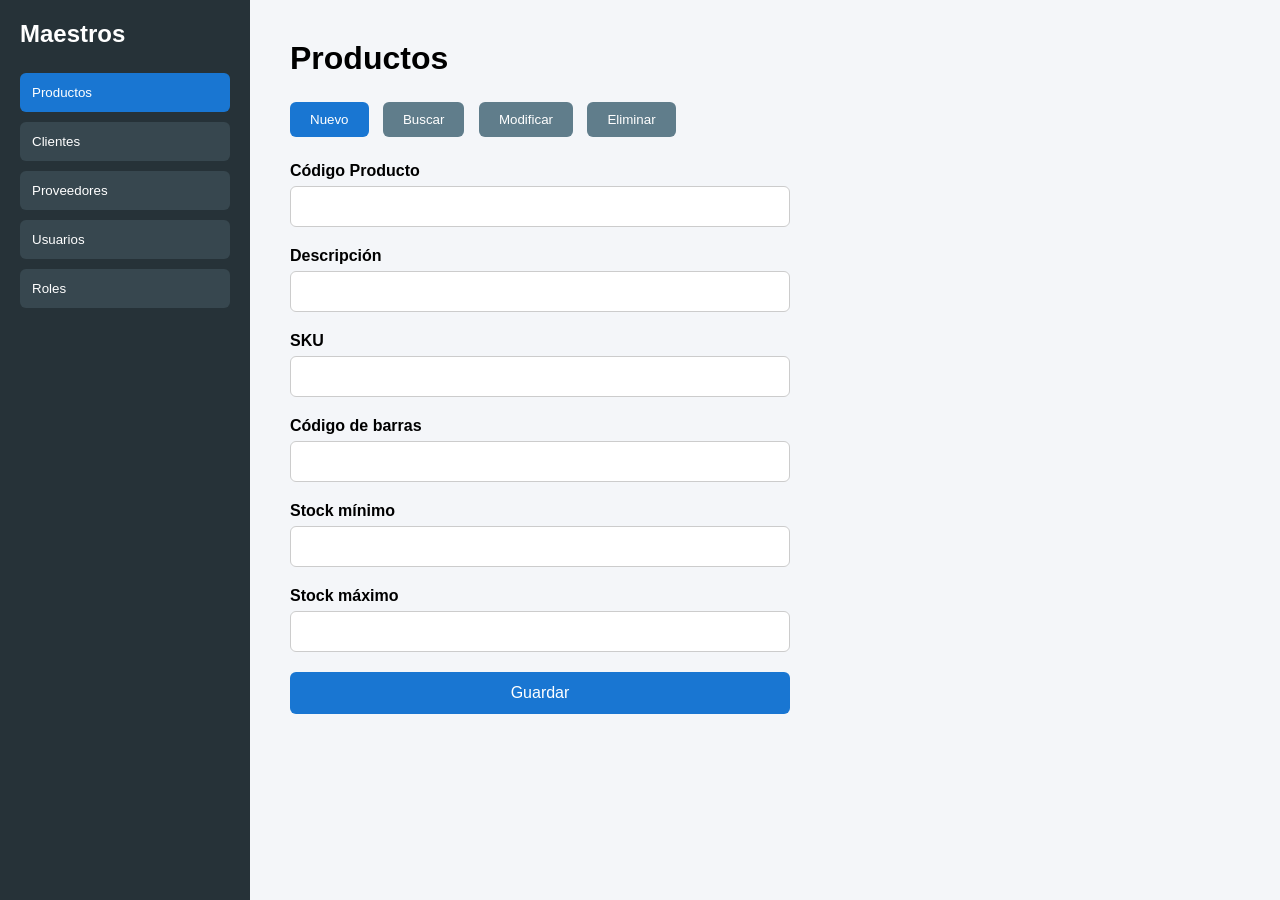
<file: OrderFlow/Front-End/masters/index.html>
<!DOCTYPE html>
<html lang="es">

<head>
    <meta charset="UTF-8">
    <meta name="viewport" content="width=device-width, initial-scale=1.0"> <!-- ACÁ -->
    <title>Administración de Maestros</title>
    <link rel="stylesheet" href="css/masters.css">
</head>

<body>

    <div class="layout">

        <aside class="sidebar">

            <h2>Maestros</h2>

            <button class="menu-item active" data-master="producto">Productos</button>
            <button class="menu-item" data-master="cliente">Clientes</button>
            <button class="menu-item" data-master="proveedor">Proveedores</button>
            <button class="menu-item" data-master="usuario">Usuarios</button>
            <button class="menu-item" data-master="rol">Roles</button>

        </aside>

        <main class="content">

            <h1 id="titulo">Productos</h1>

            <div class="toolbar">

                <button class="action active" data-action="nuevo">Nuevo</button>
                <button class="action" data-action="buscar">Buscar</button>
                <button class="action" data-action="modificar">Modificar</button>
                <button class="action" data-action="eliminar">Eliminar</button>

            </div>

            <form id="masterForm">
                <!-- CAMPOS DE PRODUCTO -->
                <div id="fields-producto" class="fields-container">
                    <div class="form-group">
                        <label for="codigo">Código Producto</label>
                        <input type="text" id="codigo">
                    </div>
                    <div class="form-group">
                        <label for="descripcion">Descripción</label>
                        <input type="text" id="descripcion">
                    </div>
                    <div class="form-group">
                        <label for="sku">SKU</label>
                        <input type="text" id="sku">
                    </div>
                    <div class="form-group">
                        <label for="codigo_barras">Código de barras</label>
                        <input type="number" id="codigo_barras">
                    </div>
                    <div class="form-group">
                        <label for="stock_minimo">Stock mínimo</label>
                        <input type="number" id="stock_minimo">
                    </div>
                    <div class="form-group">
                        <label for="stock_maximo">Stock máximo</label>
                        <input type="number" id="stock_maximo">
                    </div>
                </div>

                <!-- CAMPOS DE CLIENTE (Ocultos por defecto) -->
                <div id="fields-cliente" class="fields-container" style="display: none;">
                    <div class="form-group">
                        <label for="cuit">CUIT</label>
                        <input type="text" id="cuit">
                    </div>
                    <div class="form-group">
                        <label for="razonSocial">Razón Social</label>
                        <input type="text" id="razonSocial">
                    </div>
                    <div class="form-group">
                        <label for="telefono">Teléfono</label>
                        <input type="text" id="telefono">
                    </div>
                    <div class="form-group">
                        <label for="email">Email</label>
                        <input type="email" id="email">
                    </div>
                </div>

                <button type="submit" id="btnGuardar">Guardar</button>
            </form>
            <p id="mensaje"></p>

        </main>

    </div>

    <script src="js/masterProduct.js"></script>

</body>

</html>
</file>
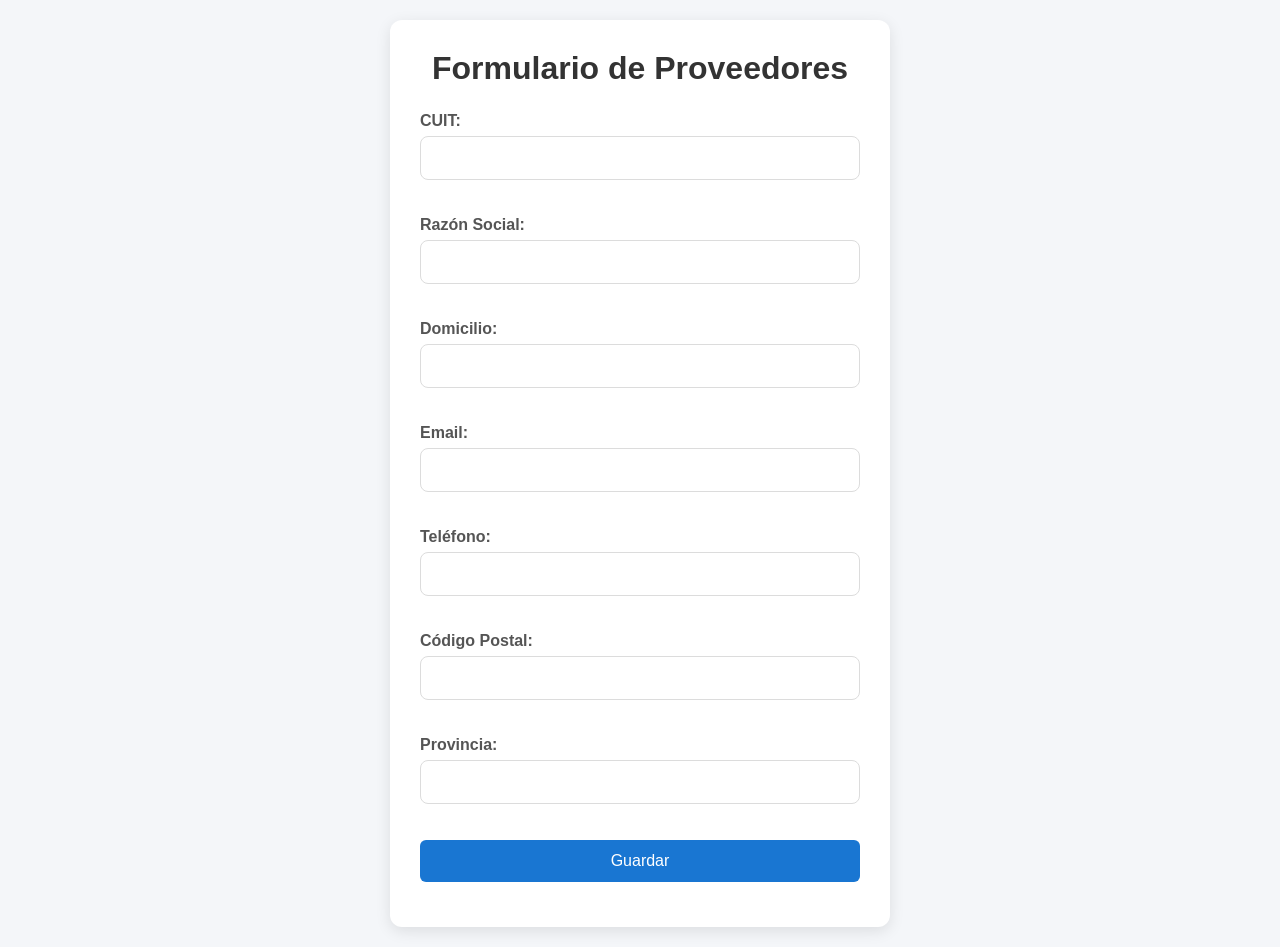
<file: OrderFlow/Front-End/provider_Front/index.html>
<!DOCTYPE html>
<html lang="en">
<head>
    <meta charset="UTF-8">
    <meta name="viewport" content="width=device-width, initial-scale=1.0">
    <title>provedores</title>
    <link rel="stylesheet" href="css/master_provider.css">
</head>
<body>
    <div class="container">
        <h1>Formulario de Proveedores</h1>
   <form id="providerForm">
        <div class="form-group">
            <label for="cuit">CUIT:</label>
            <input type="text" id="cuit" required>
        </div>
        <br>
        <div class="form-group">
            <label for="razon_social">Razón Social:</label>
            <input type="text" id="razon_social" required>
        </div>
        <br>
        <div class="form-group">
            <label for="domicilio">Domicilio:</label>
            <input type="text" id="domicilio" required>
        </div>
        <br>
        <div class="form-group">
            <label for="email">Email:</label>
            <input type="email" id="email" required>
        </div>
        <br>
        <div class="form-group">
            <label for="telefono">Teléfono:</label>
            <input type="text" id="telefono" required>
        </div>
        <br>
        <div class="form-group">
            <label for="localidad_codigo_postal">Código Postal:</label>
            <input type="text" id="localidad_codigo_postal" required>
        </div>
        <br>
        <div class="form-group">
            <label for="provincia_nombre">Provincia:</label>
            <input type="text" id="provincia_nombre" required>
        </div>
        <br>
        <button type="submit">Guardar</button>
    </form> 


    <p id="mensaje"></p>
    </div>

    <script src="js/masterProvider.js"></script>
    
</body>
</html>
</file>
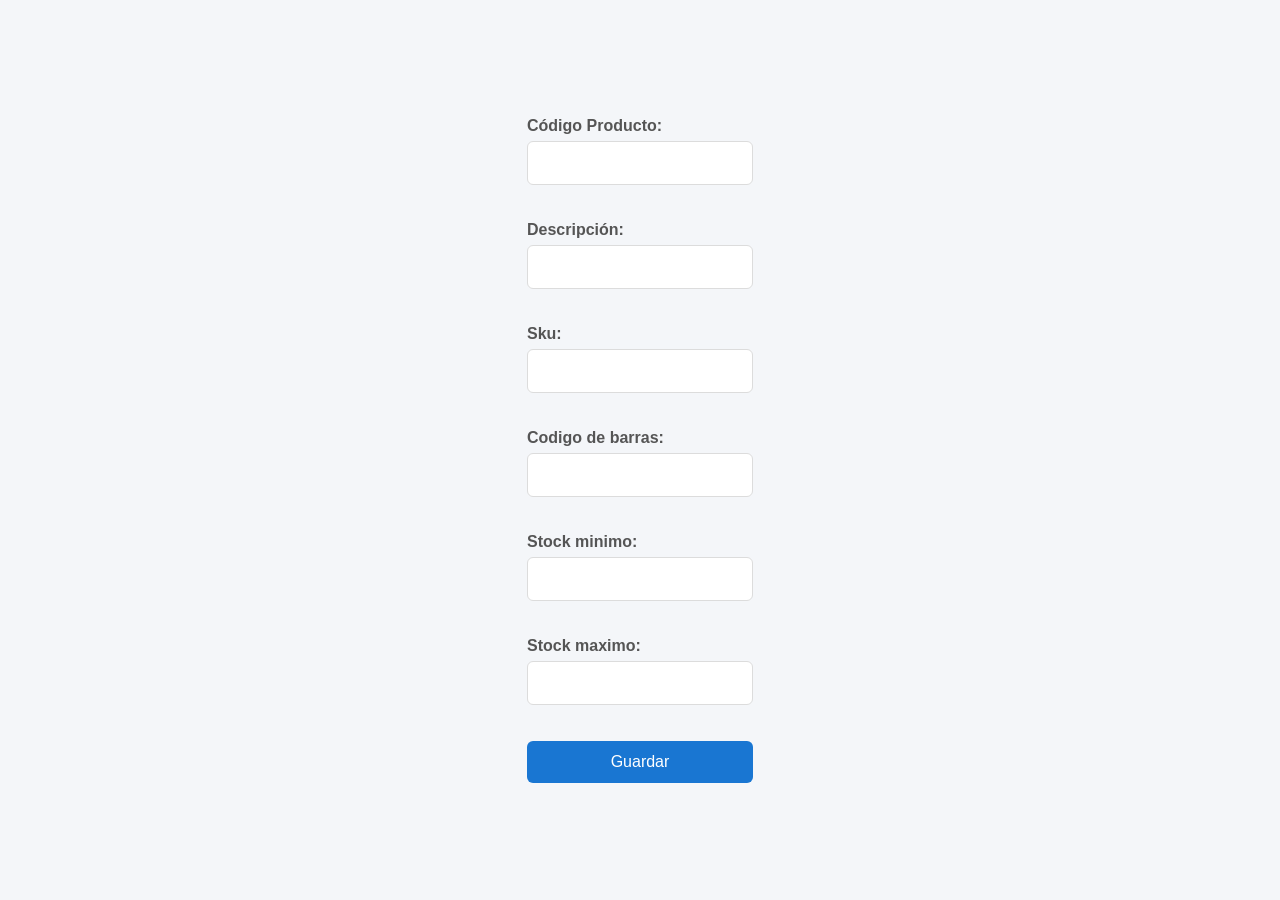
<file: OrderFlow/masters/Front-End/index.html>
<!DOCTYPE html>
<html lang="en">
<head>
    <meta charset="UTF-8">
    <meta name="viewport" content="width=device-width, initial-scale=1.0">
    <title>Maestros</title>
    <link rel="stylesheet" href="css/master_product.css">
</head>
<body>
   <form id="productoForm">
        <div class="form-group">
            <label for="codigo">Código Producto:</label>
            <input type="text" id="codigo" required>
        </div>
        <br>
        <div class="form-group">
            <label for="descripcion">Descripción:</label>
            <input type="text" id="descripcion" required>
        </div>
        <br>
        <div class="form-group">
            <label for="sku">Sku:</label>
            <input type="text" id="sku" required>
        </div>
        <br>
        <div class="form-group">
            <label for="codigo_barras">Codigo de barras:</label>
            <input type="number" id="codigo_barras" required>
        </div>
        <br>
        <div class="form-group">
            <label for="stock_minimo">Stock minimo:</label>
            <input type="number" id="stock_minimo" required>
        </div>
        <br>
        <div class="form-group">
            <label for="stock_maximo">Stock maximo:</label>
            <input type="number" id="stock_maximo" required>
        </div>
        <br>
        <button type="submit">Guardar</button>
    </form> 

    <p id="mensaje"></p>

    <script src="js/masterProduct.js"></script>
    
</body>
</html>
</file>
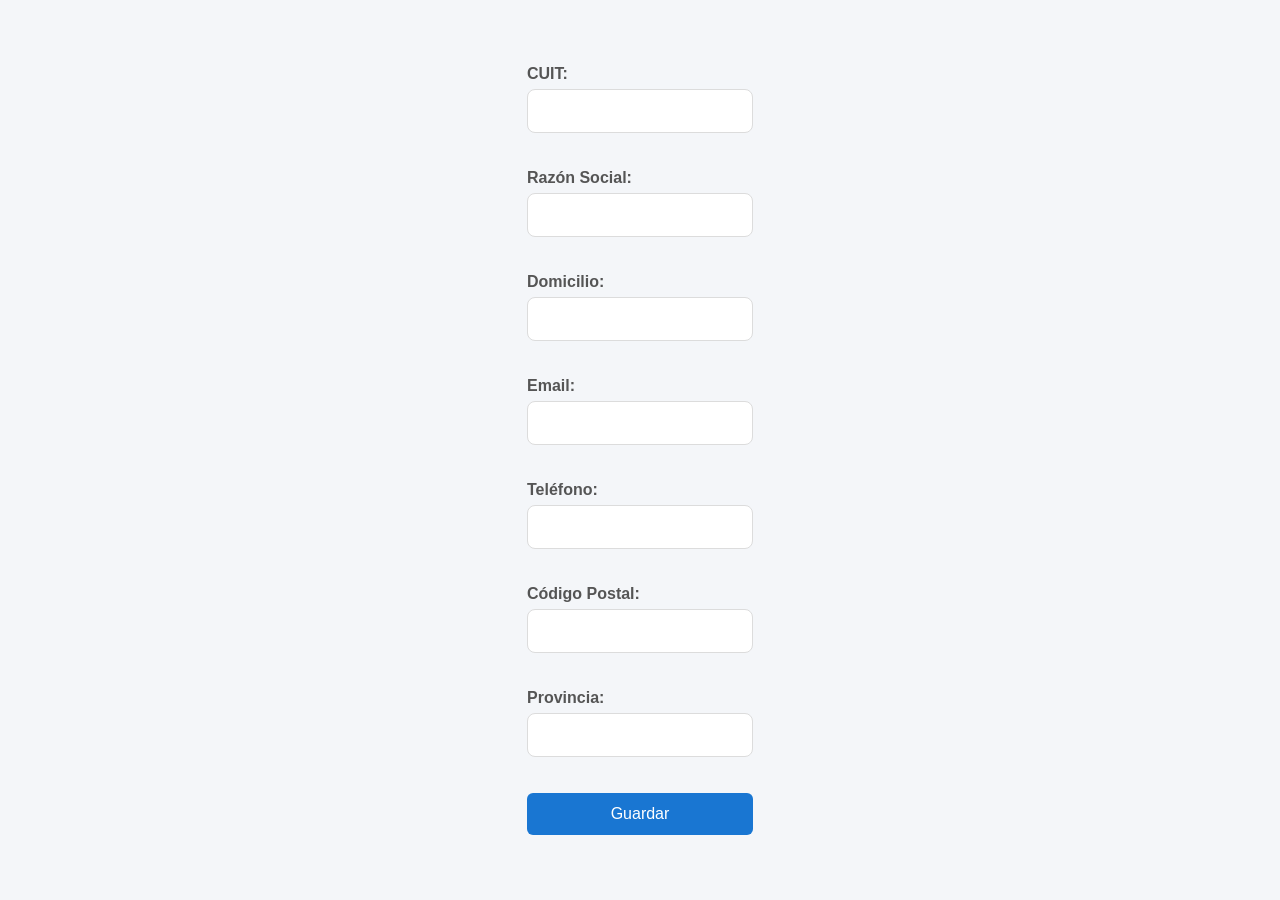
<file: OrderFlow/Front-End/provider_Front/index_provider.html>
<!DOCTYPE html>
<html lang="en">
<head>
    <meta charset="UTF-8">
    <meta name="viewport" content="width=device-width, initial-scale=1.0">
    <title>provedores</title>
    <link rel="stylesheet" href="css/master_provider.css">
</head>
<body>
   <form id="providerForm">
        <div class="form-group">
            <label for="cuit">CUIT:</label>
            <input type="text" id="cuit" required>
        </div>
        <br>
        <div class="form-group">
            <label for="razon_social">Razón Social:</label>
            <input type="text" id="razon_social" required>
        </div>
        <br>
        <div class="form-group">
            <label for="domicilio">Domicilio:</label>
            <input type="text" id="domicilio" required>
        </div>
        <br>
        <div class="form-group">
            <label for="email">Email:</label>
            <input type="email" id="email" required>
        </div>
        <br>
        <div class="form-group">
            <label for="telefono">Teléfono:</label>
            <input type="text" id="telefono" required>
        </div>
        <br>
        <div class="form-group">
            <label for="localidad_codigo_postal">Código Postal:</label>
            <input type="text" id="localidad_codigo_postal" required>
        </div>
        <br>
        <div class="form-group">
            <label for="provincia_nombre">Provincia:</label>
            <input type="text" id="provincia_nombre" required>
        </div>
        <br>
        <button type="submit">Guardar</button>
    </form> 

    <p id="mensaje"></p>

    <script src="js/masterProvider.js"></script>
    
</body>
</html>
</file>
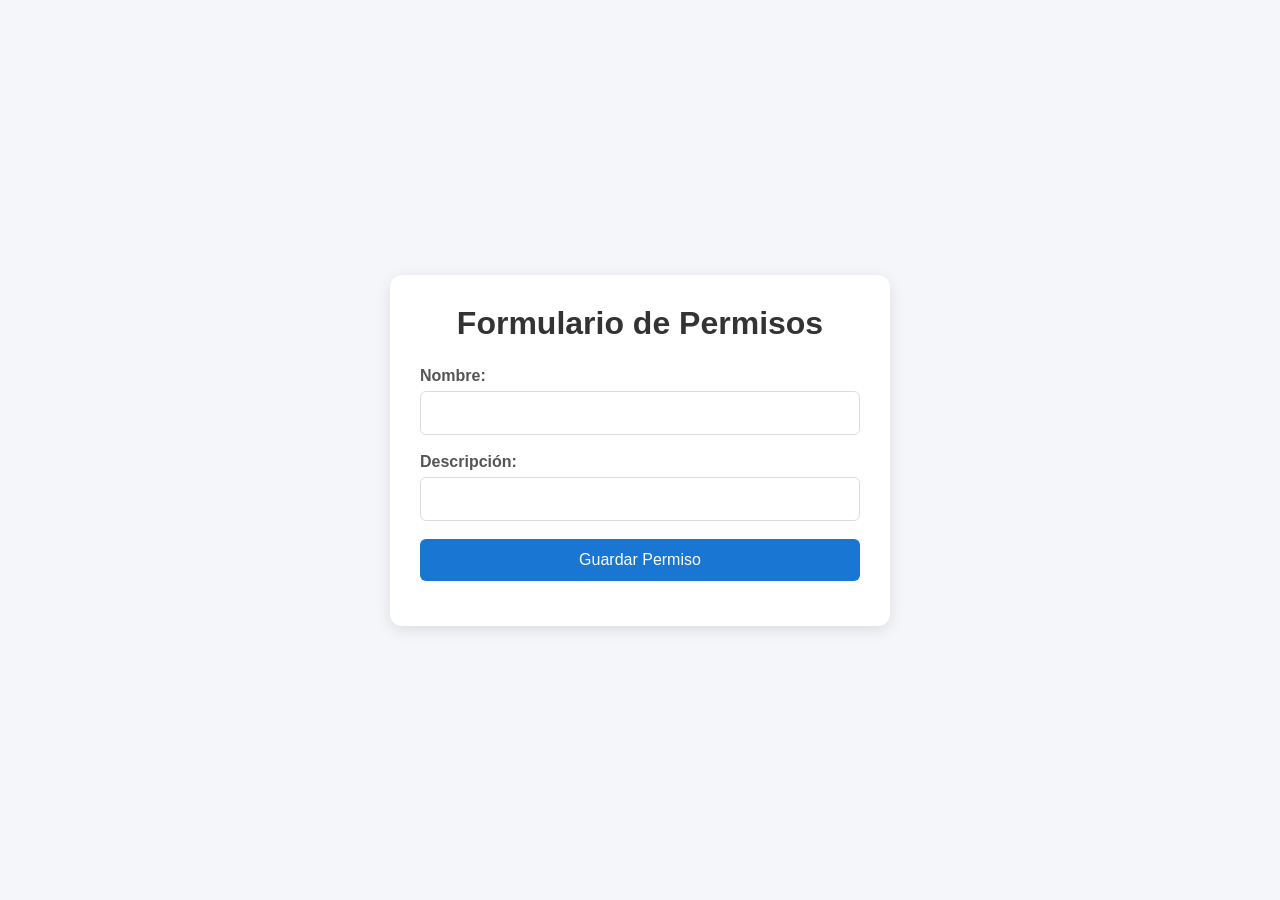
<file: OrderFlow/masters/Front-End/permisos.html>
<!DOCTYPE html>
<html Lang="en">
<head>
    <meta charset="UTF-8">
    <meta name="viewport" content="width=device-width, initial-scale=1.0">
    <title>Permisos</title>
<link rel="stylesheet" href="css/master_permission.css">
</head>
<body>
    <div class="container">
        <h1>Formulario de Permisos</h1>
        <form id="permissionForm">
            <div class="form-group">
                <label for="nombre">Nombre:</label>
                <input type="text" id="nombre" name="nombre" required>
            </div>
            <div class="form-group">
                <label for="descripcion">Descripción:</label>
                <input type="text" id="descripcion" name="descripcion" required>
            </div>
            <button type="submit">Guardar Permiso</button>
        </form>
        <div id="mensaje"></div>
    </div>

    <script src="js/masterPermission.js"></script>
</body>
</html>
</file>
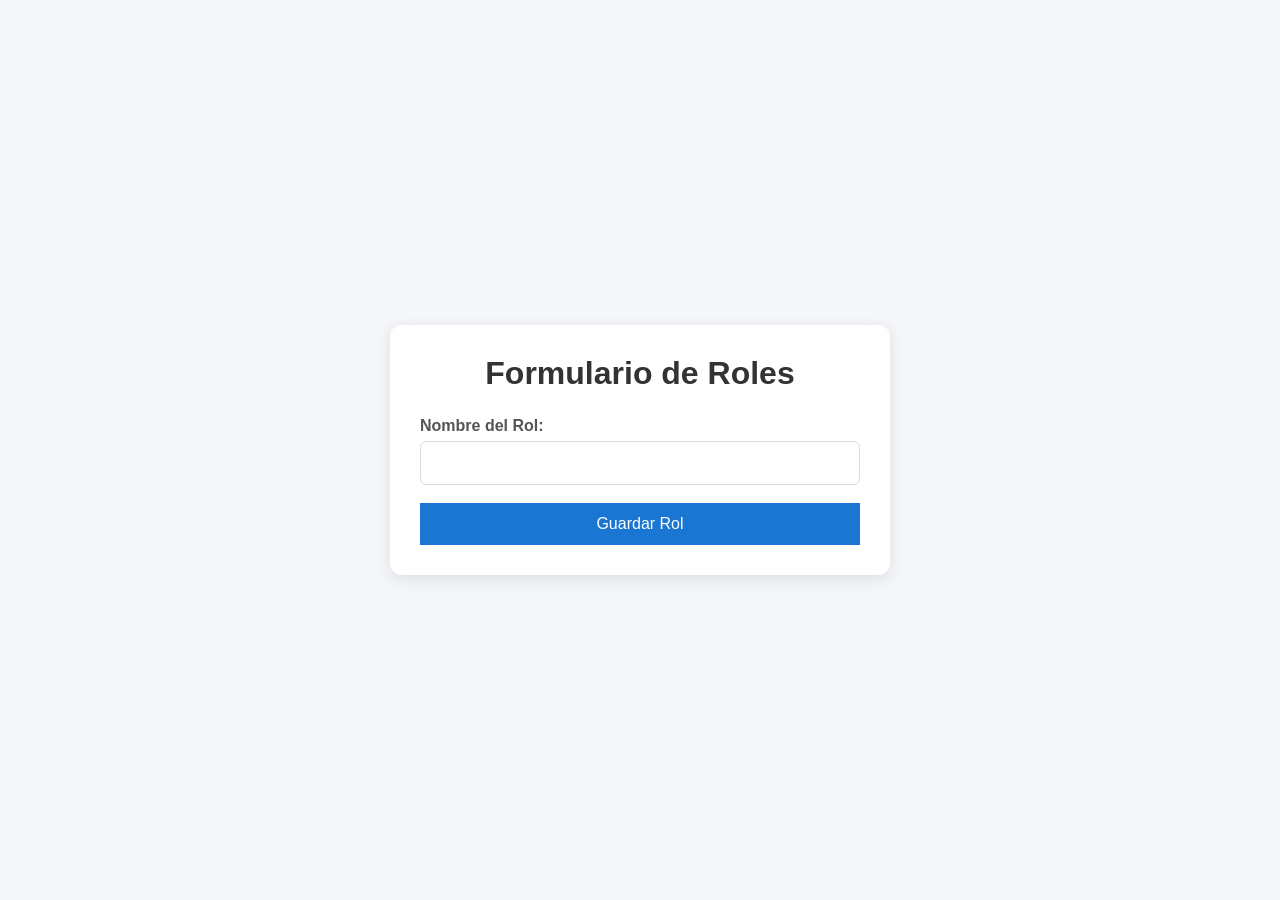
<file: OrderFlow/masters/Front-End/rol.html>
<!DOCTYPE html>
<html lang="en">
<head>
    <meta charset="UTF-8">
    <meta name="viewport" content="width=device-width, initial-scale=1.0">
    <title>Roles</title>
    <link rel="stylesheet" href="css/master_rol.css">
</head>
<body>
    <div class="container">
        <h1>Formulario de Roles</h1>
        <form id="rolForm">
            <div class="form-group">
                <label for="nombre">Nombre del Rol:</label>
                <input type="text" id="nombre" name="nombre" required>
            </div>
            <button type="submit">Guardar Rol</button>
        </form>
        <div id="mensaje"></div>
    </div>

    <script src="js/masterRol.js"></script>
</body>
</html>
</file>
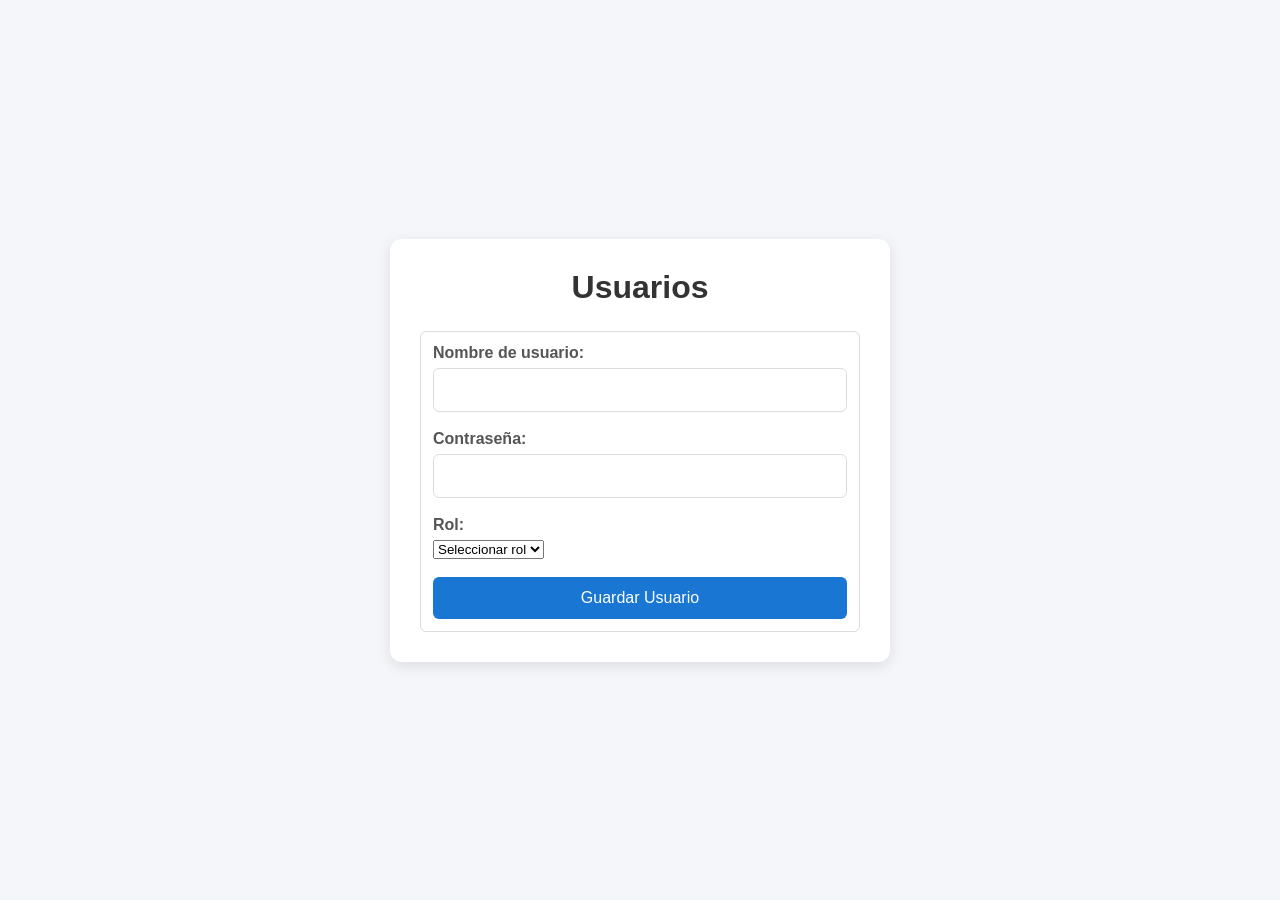
<file: OrderFlow/masters/Front-End/usuarios.html>
<!DOCTYPE html>
<html lang="en">
<head>
    <meta charset="UTF-8">
    <meta name="viewport" content="width=device-width, initial-scale=1.0">
    <title>Usuarios</title>
    <link rel="stylesheet" href="css/master_users.css">
</head>
<body>
    <div class="container">
        <h1>Usuarios</h1>
        <form id="userForm">
            <div class="form-group">
                <label for="username">Nombre de usuario:</label>
                <input type="text" id="username" name="username" required>
            </div>
            <div class="form-group">
                <label for="password">Contraseña:</label>
                <input type="password" id="password" name="password" required>
            </div>

        <div class="form-group">
            <label for="rol">Rol:</label>
            <select id="rol" name="rol" required class="form-control">
                <option value="">Seleccionar rol</option>
                <option value="admin">Administrador</option>
                <option value="user">Usuario</option>
            </select>
        </div>

        <button type="submit">Guardar Usuario</button>
    </form>
    <p id="mensaje"></p>

    <script src="js/masterUsers.js"></script>
</body>
</html>
</file>
<file: OrderFlow/Front-End/masters/css/masters.css>
*{
    margin:0;
    padding:0;
    box-sizing:border-box;
}

body{

    font-family:Arial, Helvetica, sans-serif;
    background:#f4f6f9;

}

.layout{

    display:flex;
    min-height:100vh;

}

.sidebar{

    width:250px;
    background:#263238;
    color:white;
    padding:20px;

}

.sidebar h2{

    margin-bottom:25px;

}

.menu-item{

    width:100%;
    padding:12px;
    margin-bottom:10px;
    border:none;
    background:#37474f;
    color:white;
    cursor:pointer;
    border-radius:6px;
    text-align:left;

}

.menu-item:hover{

    background:#455a64;

}

.menu-item.active{

    background:#1976d2;

}

.content{

    flex:1;
    padding:40px;

}

.toolbar{

    margin:25px 0;

}

.action{

    padding:10px 20px;
    margin-right:10px;
    border:none;
    border-radius:6px;
    background:#607d8b;
    color:white;
    cursor:pointer;

}

.action.active{

    background:#1976d2;

}

form{

    max-width:500px;

}

.form-group{

    margin-bottom:20px;

}

label{

    display:block;
    margin-bottom:6px;
    font-weight:bold;

}

input{

    width:100%;
    padding:12px;
    border:1px solid #ccc;
    border-radius:6px;

}

button#btnGuardar{

    width:100%;
    padding:12px;
    border:none;
    border-radius:6px;
    background:#1976d2;
    color:white;
    cursor:pointer;
    font-size:16px;

}

#mensaje{

    margin-top:20px;
    font-weight:bold;

}
</file>
<file: OrderFlow/Front-End/provider_Front/css/master_provider.css>
* {
    margin: 0;
    padding: 0;
    box-sizing: border-box;
}

body {
    font-family: Arial, Helvetica, sans-serif;
    background-color: #f4f6f9;
    display: flex;
    justify-content: center;
    align-items: center;
    min-height: 100vh;
    padding: 20px;
}

.container {
    background-color: white;
    width: 100%;
    max-width: 500px;
    padding: 30px;
    border-radius: 12px;
    box-shadow: 0 4px 15px rgba(0, 0, 0, 0.1);
}

h1 {
    text-align: center;
    margin-bottom: 25px;
    color: #333;
}

.form-group {
    margin-bottom: 18px;

}

label {
    display: block;
    margin-bottom: 6px;
    font-weight: bold;
    color: #555;
    
}

input {
    width: 100%;
    padding: 12px;
    border: 1px solid #dcdcdc;
    border-radius: 8px;
    font-size: 16px;
}

input:focus {
    outline: none;
    border-color: #1976d2;
    box-shadow: 0 0 5px rgba(25, 118, 210, 0.3);
}

button {
    width: 100%;
    padding: 12px;
    border: none;
    border-radius: 6px;
    background-color: #1976d2;
    color: white;
    font-size: 16px;
    cursor: pointer;
    transition: background-color 0.3s;
}

button:hover {
    background-color: #1565c0;
}

#mensaje {
    margin-top: 15px;
    text-align: center;
    font-weight: bold;
}
container {
    background-color: white;
    width: 100%;
    max-width: 500px;
    padding: 30px;
    border-radius: 12px;
    box-shadow: 0 4px 15px rgba(0, 0, 0, 0.1);
}
</file>
<file: OrderFlow/masters/Front-End/css/master_product.css>
* {
    margin: 0;
    padding: 0;
    box-sizing: border-box;
}

body {
    font-family: Arial, Helvetica, sans-serif;
    background-color: #f4f6f9;
    display: flex;
    justify-content: center;
    align-items: center;
    min-height: 100vh;
    padding: 20px;
}

.container {
    background-color: white;
    width: 100%;
    max-width: 500px;
    padding: 30px;
    border-radius: 12px;
    box-shadow: 0 4px 15px rgba(0, 0, 0, 0.1);
}

h1 {
    text-align: center;
    margin-bottom: 25px;
    color: #333;
}

.form-group {
    margin-bottom: 18px;
}

label {
    display: block;
    margin-bottom: 6px;
    font-weight: bold;
    color: #555;
}

input {
    width: 100%;
    padding: 12px;
    border: 1px solid #dcdcdc;
    border-radius: 6px;
    font-size: 16px;
}

input:focus {
    outline: none;
    border-color: #1976d2;
    box-shadow: 0 0 5px rgba(25, 118, 210, 0.3);
}

button {
    width: 100%;
    padding: 12px;
    border: none;
    border-radius: 6px;
    background-color: #1976d2;
    color: white;
    font-size: 16px;
    cursor: pointer;
    transition: background-color 0.3s;
}

button:hover {
    background-color: #1565c0;
}

#mensaje {
    margin-top: 15px;
    text-align: center;
    font-weight: bold;
}
</file>
<file: OrderFlow/masters/Front-End/css/master_permission.css>
* {
    margin: 0;
    padding: 0;
    box-sizing: border-box;
}

body {
    font-family: Arial, Helvetica, sans-serif;
    background-color: #f4f6f9;
    display: flex;
    justify-content: center;
    align-items: center;
    min-height: 100vh;
    padding: 20px;
}

.container {
    background-color: white;
    width: 100%;
    max-width: 500px;
    padding: 30px;
    border-radius: 12px;
    box-shadow: 0 4px 15px rgba(0, 0, 0, 0.1);
}

h1 {
    text-align: center;
    margin-bottom: 25px;
    color: #333;
}

.form-group {
    margin-bottom: 18px;
}

label {
    display: block;
    margin-bottom: 6px;
    font-weight: bold;
    color: #555;
}

input {
    width: 100%;
    padding: 12px;
    border: 1px solid #dcdcdc;
    border-radius: 6px;
    font-size: 16px;
}

input:focus {
    outline: none;
    border-color: #1976d2;
    box-shadow: 0 0 5px rgba(25, 118, 210, 0.3);
}

button {
    width: 100%;
    padding: 12px;
    border: none;
    border-radius: 6px;
    background-color: #1976d2;
    color: white;
    font-size: 16px;
    cursor: pointer;
    transition: background-color 0.3s;
}

button:hover {
    background-color: #1565c0;
}

#mensaje {
    margin-top: 15px;
    text-align: center;
    font-weight: bold;
}
</file>
<file: OrderFlow/masters/Front-End/css/master_rol.css>
*{
    margin: 0;
    padding: 0;
    box-sizing: border-box;
}

body {
    font-family: Arial, Helvetica, sans-serif;
    background-color: #f4f6f9;
    display: flex;
    justify-content: center;
    align-items: center;
    min-height: 100vh;
    padding: 20px;
}

.container {
    background-color: white;
    width: 100%;
    max-width: 500px;
    padding: 30px;
    border-radius: 12px;
    box-shadow: 0 4px 15px rgba(0, 0, 0, 0.1);
}

h1 {
    text-align: center;
    margin-bottom: 25px;
    color: #333;
}

.form-group {
    margin-bottom: 18px;
}

label {
    display: block;
    margin-bottom: 6px;
    font-weight: bold;
    color: #555;
}

input {
    width: 100%;
    padding: 12px;
    border: 1px solid #dcdcdc;
    border-radius: 6px;
    font-size: 16px;
}

input:focus {
    outline: none;
    border-color: #1976d2;
    box-shadow: 0 0 5px rgba(25, 118, 210, 0.3);
}

button {
    width: 100%;
    padding: 12px;
    border: none;
    background-color: #1976d2;
    color: white;
    font-size: 16px;
    cursor: pointer;
}

button:hover {
    background-color: #1565c0;
}

form {
    margin-top: 20px;
}
</file>
<file: OrderFlow/masters/Front-End/css/master_users.css>
*{
    margin: 0;
    padding: 0;
    box-sizing: border-box;
}

body {
    font-family: Arial, Helvetica, sans-serif;
    background-color: #f4f6f9;
    display: flex;
    justify-content: center;
    align-items: center;
    min-height: 100vh;
    padding: 20px;
}

.container {
    background-color: white;
    width: 100%;
    max-width: 500px;
    padding: 30px;
    border-radius: 12px;
    box-shadow: 0 4px 15px rgba(0, 0, 0, 0.1);
}

h1 {
    text-align: center;
    margin-bottom: 25px;
    color: #333;
}

.form-group {
    margin-bottom: 18px;
}

label {
    display: block;
    margin-bottom: 6px;
    font-weight: bold;
    color: #555;
}

input {
    width: 100%;
    padding: 12px;
    border: 1px solid #dcdcdc;
    border-radius: 6px;
    font-size: 16px;
}

input:focus {
    outline: none;
    border-color: #1976d2;
    box-shadow: 0 0 5px rgba(25, 118, 210, 0.3);
}

button {
    width: 100%;
    padding: 12px;
    border: none;
    border-radius: 6px;
    background-color: #1976d2;
    color: white;
    font-size: 16px;
    cursor: pointer;
}

button:hover {
    background-color: #1565c0;
}

form {
    width: 100%;
    padding: 12px;
    border: 1px solid #dcdcdc;
    border-radius: 6px;
    font-size: 16px;
}
</file>
